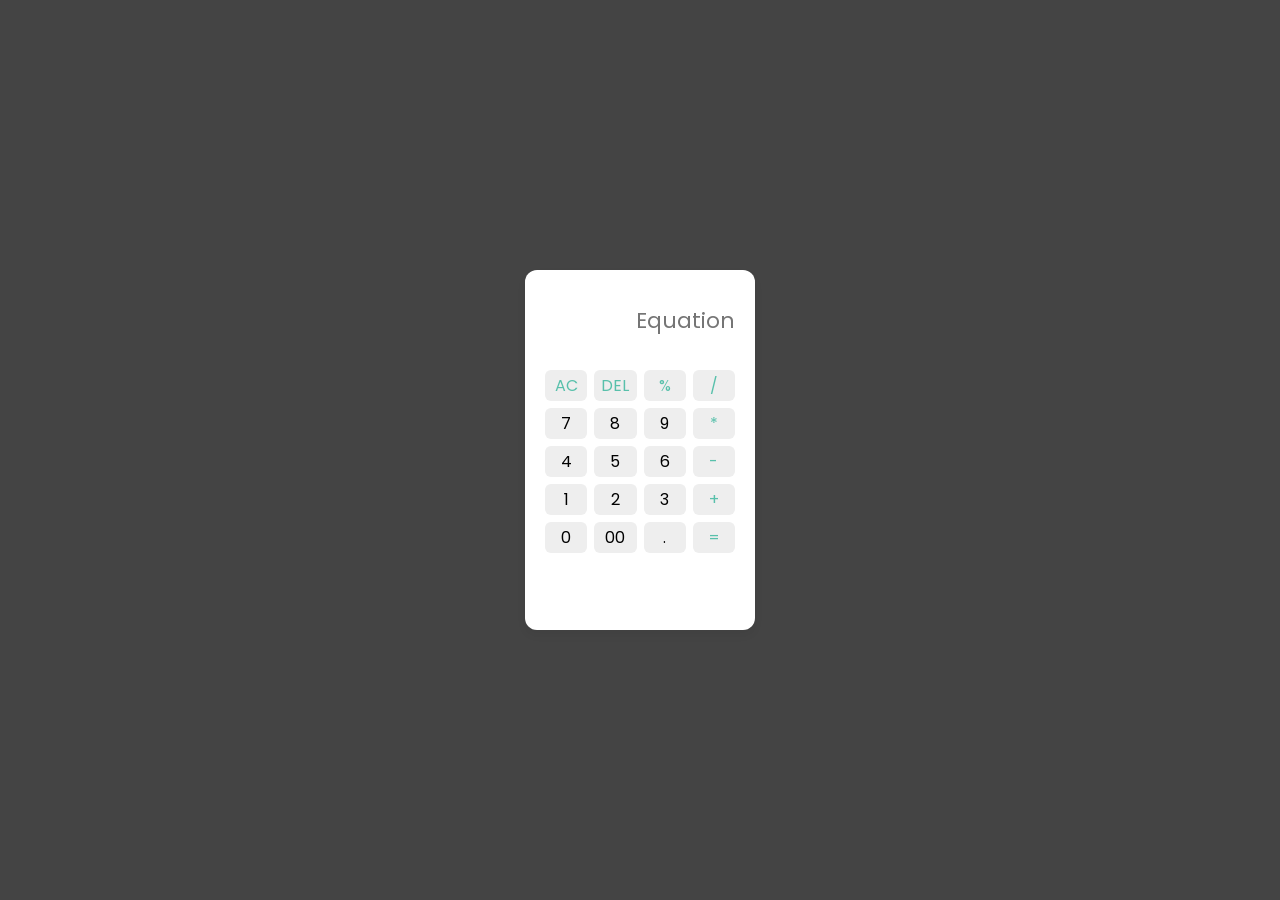
<file: calculator_task2/index.html>
<!DOCTYPE html>
<html lang="en">
  <head>
    <meta charset="UTF-8" />
    <meta http-equiv="X-UA-Compatible" content="IE=edge" />
    <meta name="viewport" content="width=device-width, initial-scale=1.0" />
    <title>Calculator in HTML CSS & JavaScript</title>
    <link rel="stylesheet" href="style.css" />
  </head>
  <body>
    <div class="container">
      <input type="text" placeholder="Equation" class="display" />

      <div class="buttons">
        <button class="operator" data-value="AC">AC</button>
        <button class="operator" data-value="DEL">DEL</button>
        <button class="operator" data-value="%">%</button>
        <button class="operator" data-value="/">/</button>

        <button data-value="7">7</button>
        <button data-value="8">8</button>
        <button data-value="9">9</button>
        <button class="operator" data-value="*">*</button>

        <button data-value="4">4</button>
        <button data-value="5">5</button>
        <button data-value="6">6</button>
        <button class="operator" data-value="-">-</button>

        <button data-value="1">1</button>
        <button data-value="2">2</button>
        <button data-value="3">3</button>
        <button class="operator" data-value="+">+</button>

        <button data-value="0">0</button>
        <button data-value="00">00</button>
        <button data-value=".">.</button>
        <button class="operator" data-value="=">=</button>
      </div>
    </div>

    <script src="script.js"></script>
  </body>
</html>
</file>
<file: calculator_task2/style.css>
@import url("https://fonts.googleapis.com/css2?family=Poppins:wght@300;400;500;600;700&display=swap");
* {
  margin: 0;
  padding: 0;
  box-sizing: border-box;
  font-family: "Poppins", sans-serif;
}
body {
  height: 100vh;
  display: flex;
  align-items: center;
  justify-content: center;
  background: #444;
}
.container {
  position: relative;
  max-width: 230px;
  height:40%;
  width: 100%;
  border-radius: 12px;
  padding: 10px 20px 20px;
  background: #fff;
  box-shadow: 0 5px 10px rgba(0, 0, 0, 0.05);
}
.display {
  height: 80px;
  width: 100%;
  outline: none;
  border: none;
  text-align: right;
  margin-bottom: 10px;
  font-size: 21.5px;
  color: #000e1a;
  pointer-events: none;
}
.buttons {
  display: grid;
  grid-gap: 7px;
  grid-template-columns: repeat(4, 1fr);
}
.buttons button {
  padding: 3px;
  border-radius: 6px;
  border: none;
  font-size: 16px;
  cursor: pointer;
  background-color: #eee;
}
.buttons button:active {
  transform: scale(0.99);
}
.operator {
  color: #58c0ab;
}
</file>
